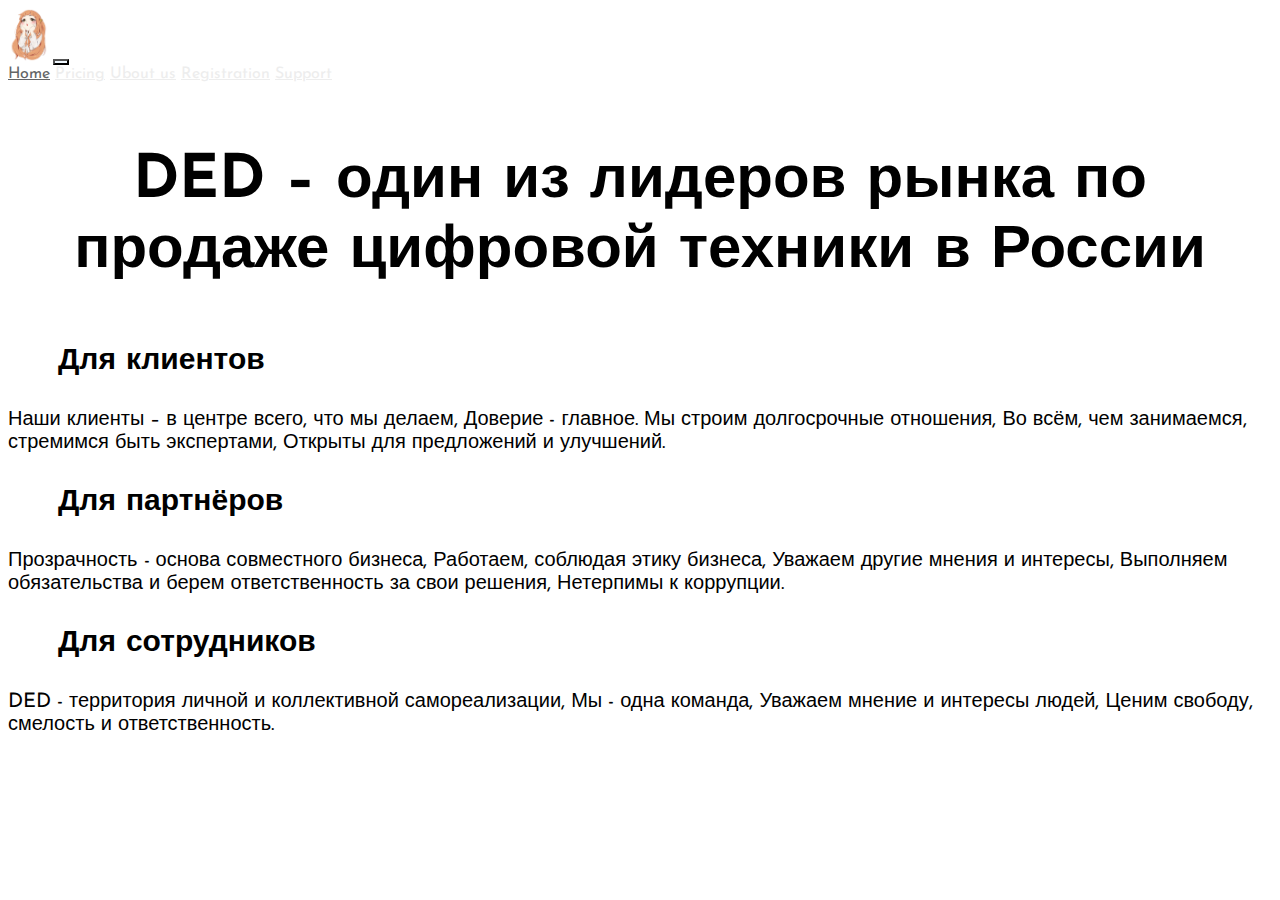
<file: index.html>
<!DOCTYPE html>
<html lang="en">

<head>
    <meta charset="UTF-8" />
    <meta http-equiv="X-UA-Compatible" content="IE=edge" />
    <meta name="viewport" content="width=device-width, initial-scale=1.0" />
    <title>DED</title>
    <link href="https://cdn.jsdelivr.net/npm/bootstrap@5.3.0-alpha2/dist/css/bootstrap.min.css" rel="stylesheet"
        integrity="sha384-aFq/bzH65dt+w6FI2ooMVUpc+21e0SRygnTpmBvdBgSdnuTN7QbdgL+OapgHtvPp" crossorigin="anonymous" />
    <link rel="stylesheet" href="sours/style/style.css" />
    <link rel="apple-touch-icon" sizes="180x180" href="sours/files/favicon_io (1)/apple-touch-icon.png">
<link rel="icon" type="image/png" sizes="32x32" href="sours/files/favicon_io (1)/favicon-32x32.png">
<link rel="icon" type="image/png" sizes="16x16" href="sours/files/favicon_io (1)/favicon-16x16.png">
<link rel="manifest" href="sours/files/favicon_io (1)/site.webmanifest">

</head>

<body>
    <header>
        <nav class="navbar navbar-expand-lg bg-black">
            <div class="container-fluid">
                <a class="navbar-brand" href="index.html"><img src="sours/images/pngwing.com (1).png" alt="" /></a>
                <button class="navbar-toggler" type="button" data-bs-toggle="collapse"
                    data-bs-target="#navbarNavAltMarkup" aria-controls="navbarNavAltMarkup" aria-expanded="false"
                    aria-label="Toggle navigation">
                    <span class="navbar-toggler-icon"></span>
                </button>
                <div class="collapse navbar-collapse" id="navbarNavAltMarkup">
                    <div class="navbar-nav">
                        <a class="nav-link active" aria-current="page" href="index.html">Home</a>
                        <a class="nav-link" href="price.html">Pricing</a>
                        <a class="nav-link" href="https://t.me/Ded_Kaneky">Ubout us</a>
                        <a class="nav-link" href="reg.html">Registration</a>
                        <a class="nav-link" href="https://www.donationalerts.com/r/ded_kaneky">Support</a>
                    </div>
                </div>
            </div>
        </nav>
    </header>

    <section>
        <div class="m-4">
            <p class="zag">
                DED – один из лидеров рынка по продаже цифровой техники в
                России
            </p>
            <div class="container">
                <div class="row">
                    <div class="col-sm">
                        <p class="opis">Для клиентов</p>
                        <p class="mt-2 text-opis">
                            Наши клиенты – в центре всего, что мы делаем, Доверие - главное.
                            Мы строим долгосрочные отношения, Во всём, чем занимаемся,
                            стремимся быть экспертами, Открыты для предложений и улучшений.
                        </p>
                    </div>
                    <div class="col-sm">
                        <p class="opis">Для партнёров</p>
                        <p class="mt-2 text-opis">
                            Прозрачность - основа совместного бизнеса, Работаем, соблюдая
                            этику бизнеса, Уважаем другие мнения и интересы, Выполняем
                            обязательства и берем ответственность за свои решения, Нетерпимы
                            к коррупции.
                        </p>
                    </div>
                    <div class="col-sm">
                        <p class="opis">Для сотрудников</p>
                        <p class="mt-2 text-opis">
                            DED - территория личной и коллективной самореализации, Мы - одна
                            команда, Уважаем мнение и интересы людей, Ценим свободу,
                            смелость и ответственность.
                        </p>
                    </div>
                </div>
            </div>
        </div>
    </section>
    
    <script src="https://cdn.jsdelivr.net/npm/bootstrap@5.3.0-alpha2/dist/js/bootstrap.bundle.min.js"
        integrity="sha384-qKXV1j0HvMUeCBQ+QVp7JcfGl760yU08IQ+GpUo5hlbpg51QRiuqHAJz8+BrxE/N"
        crossorigin="anonymous"></script>
</body>

</html>
</file>
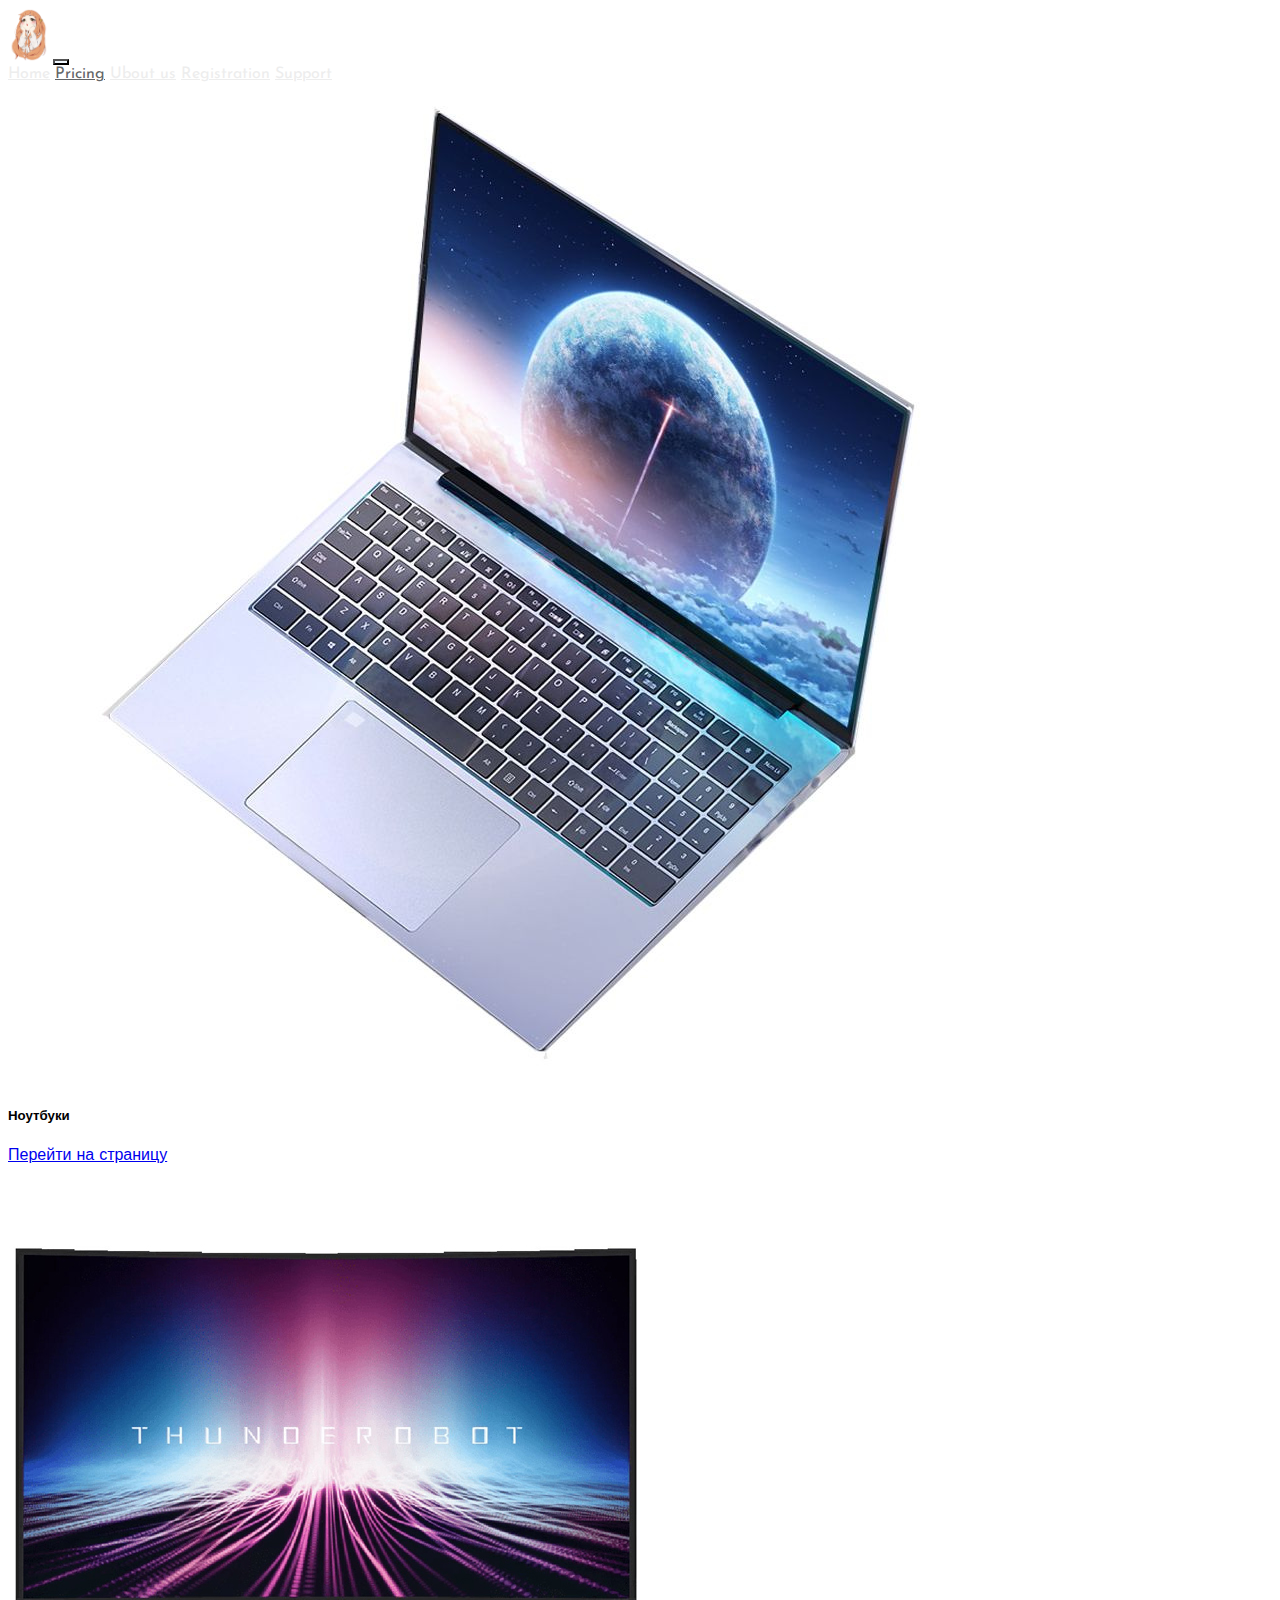
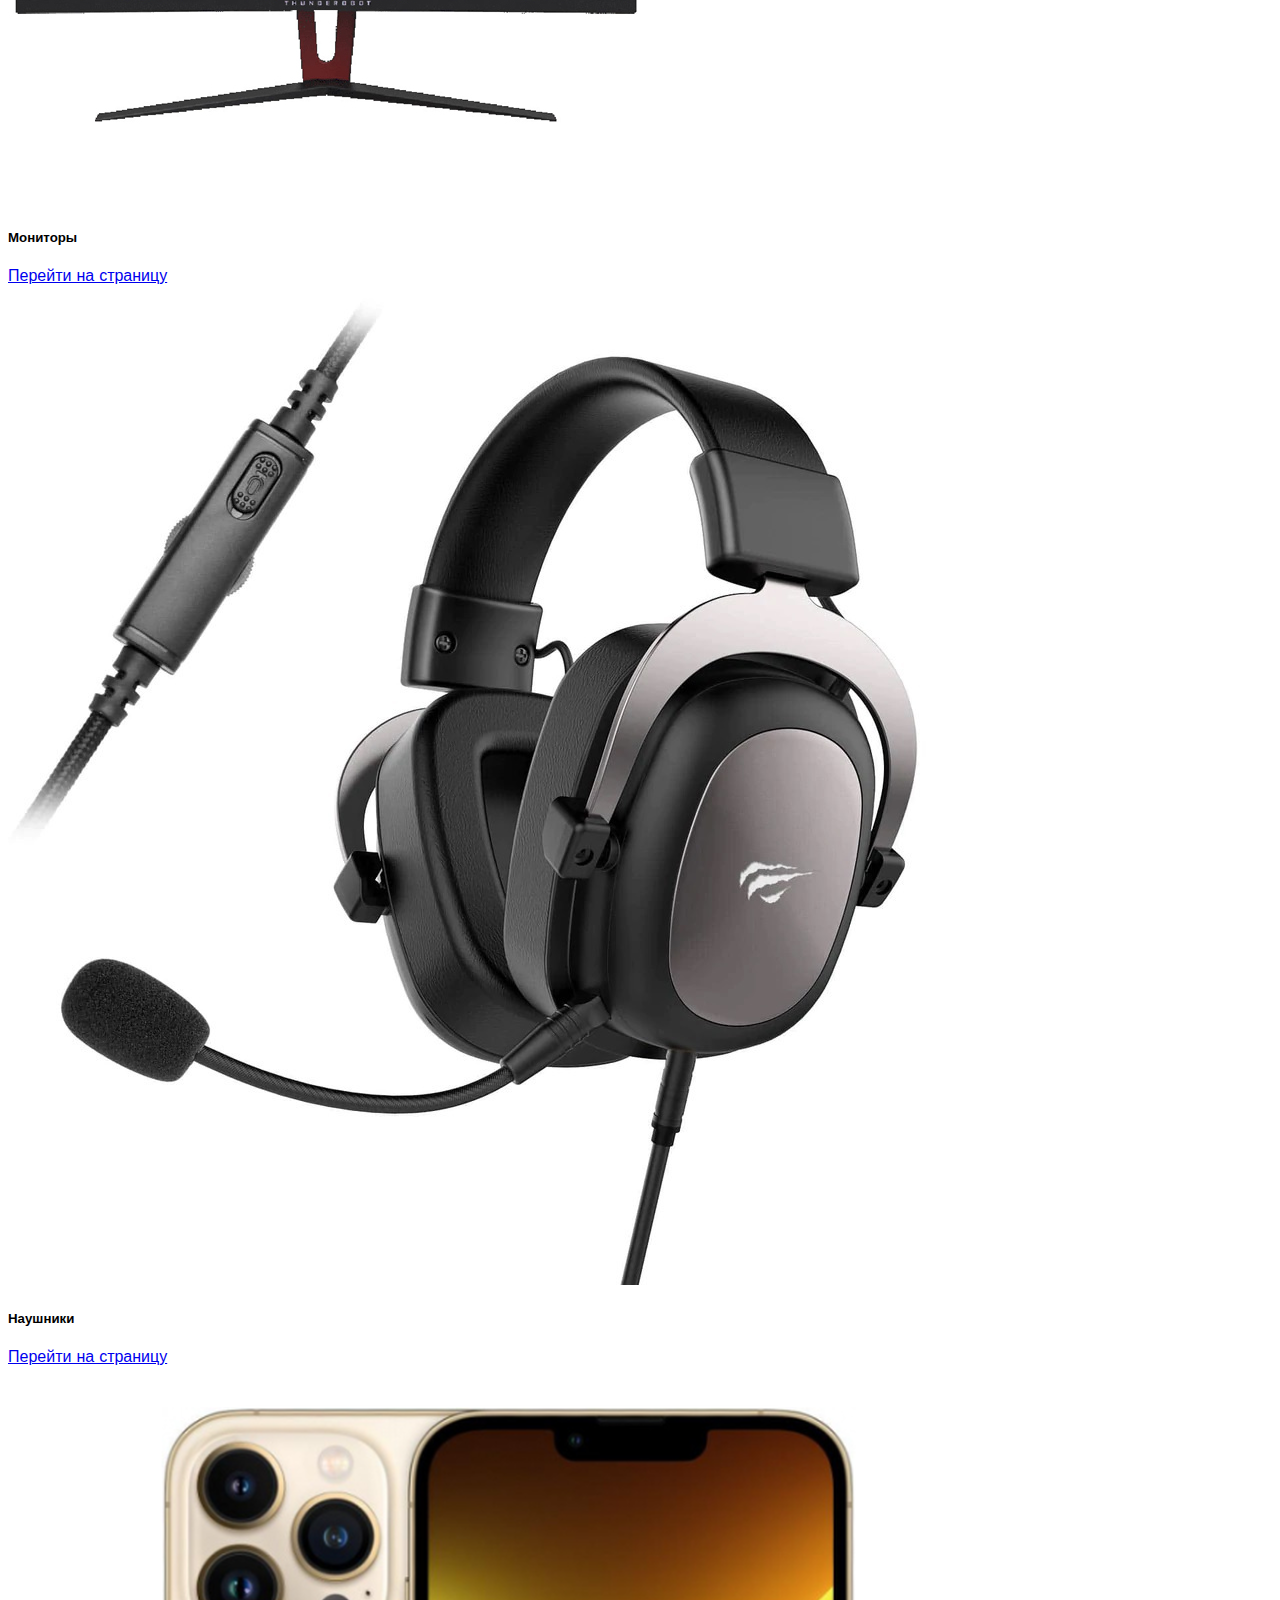
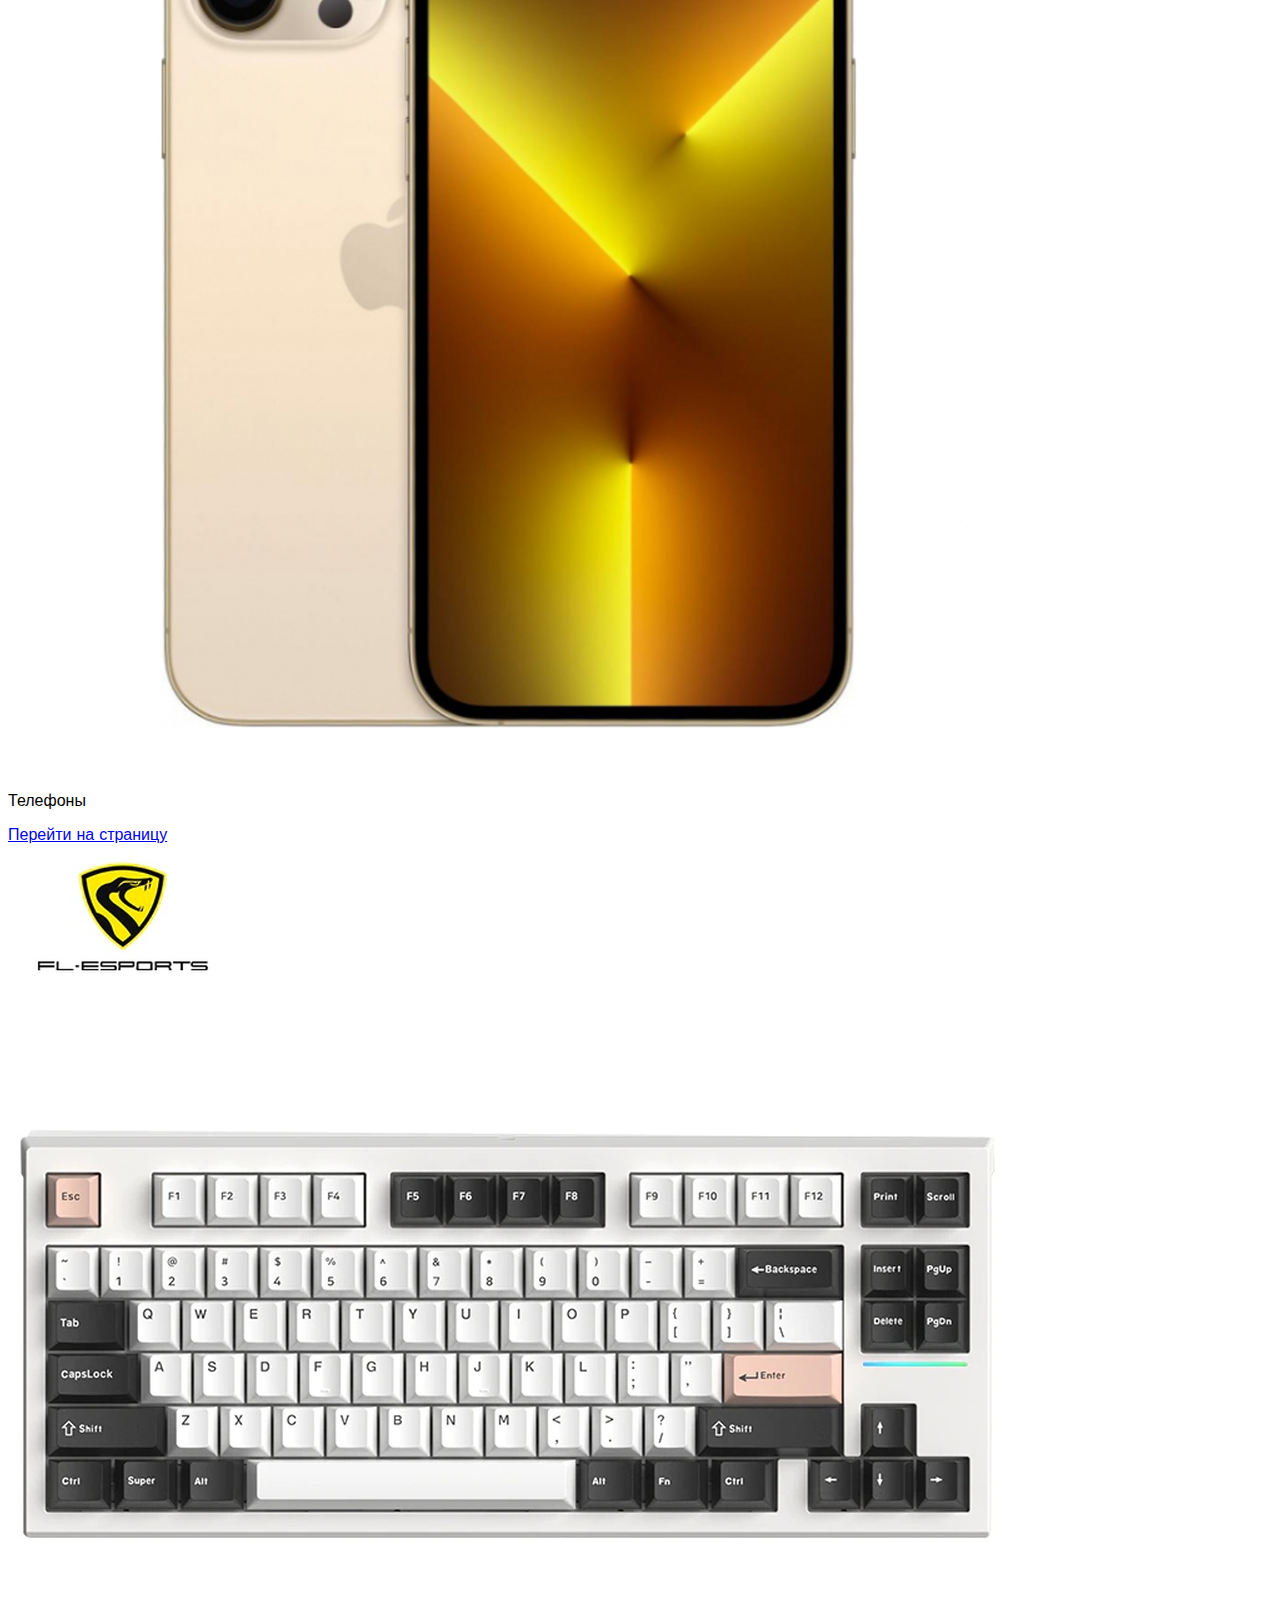
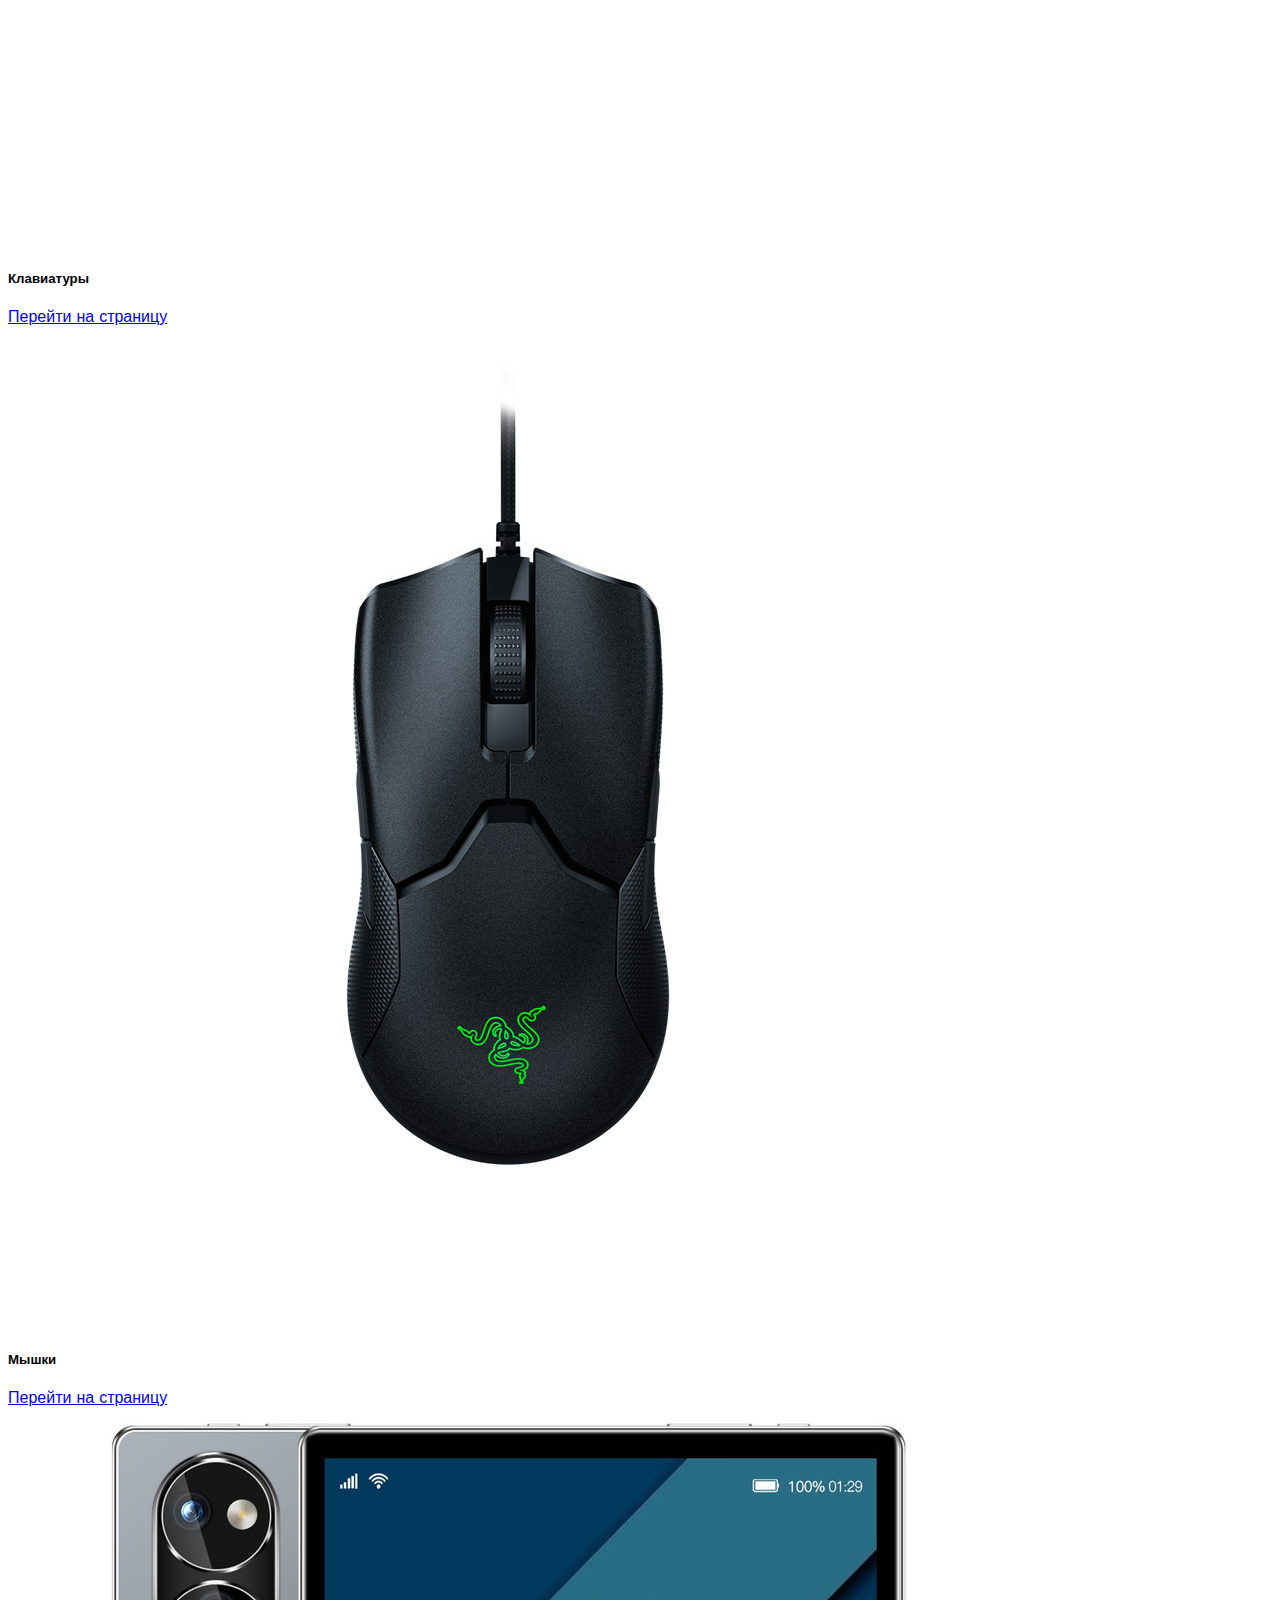
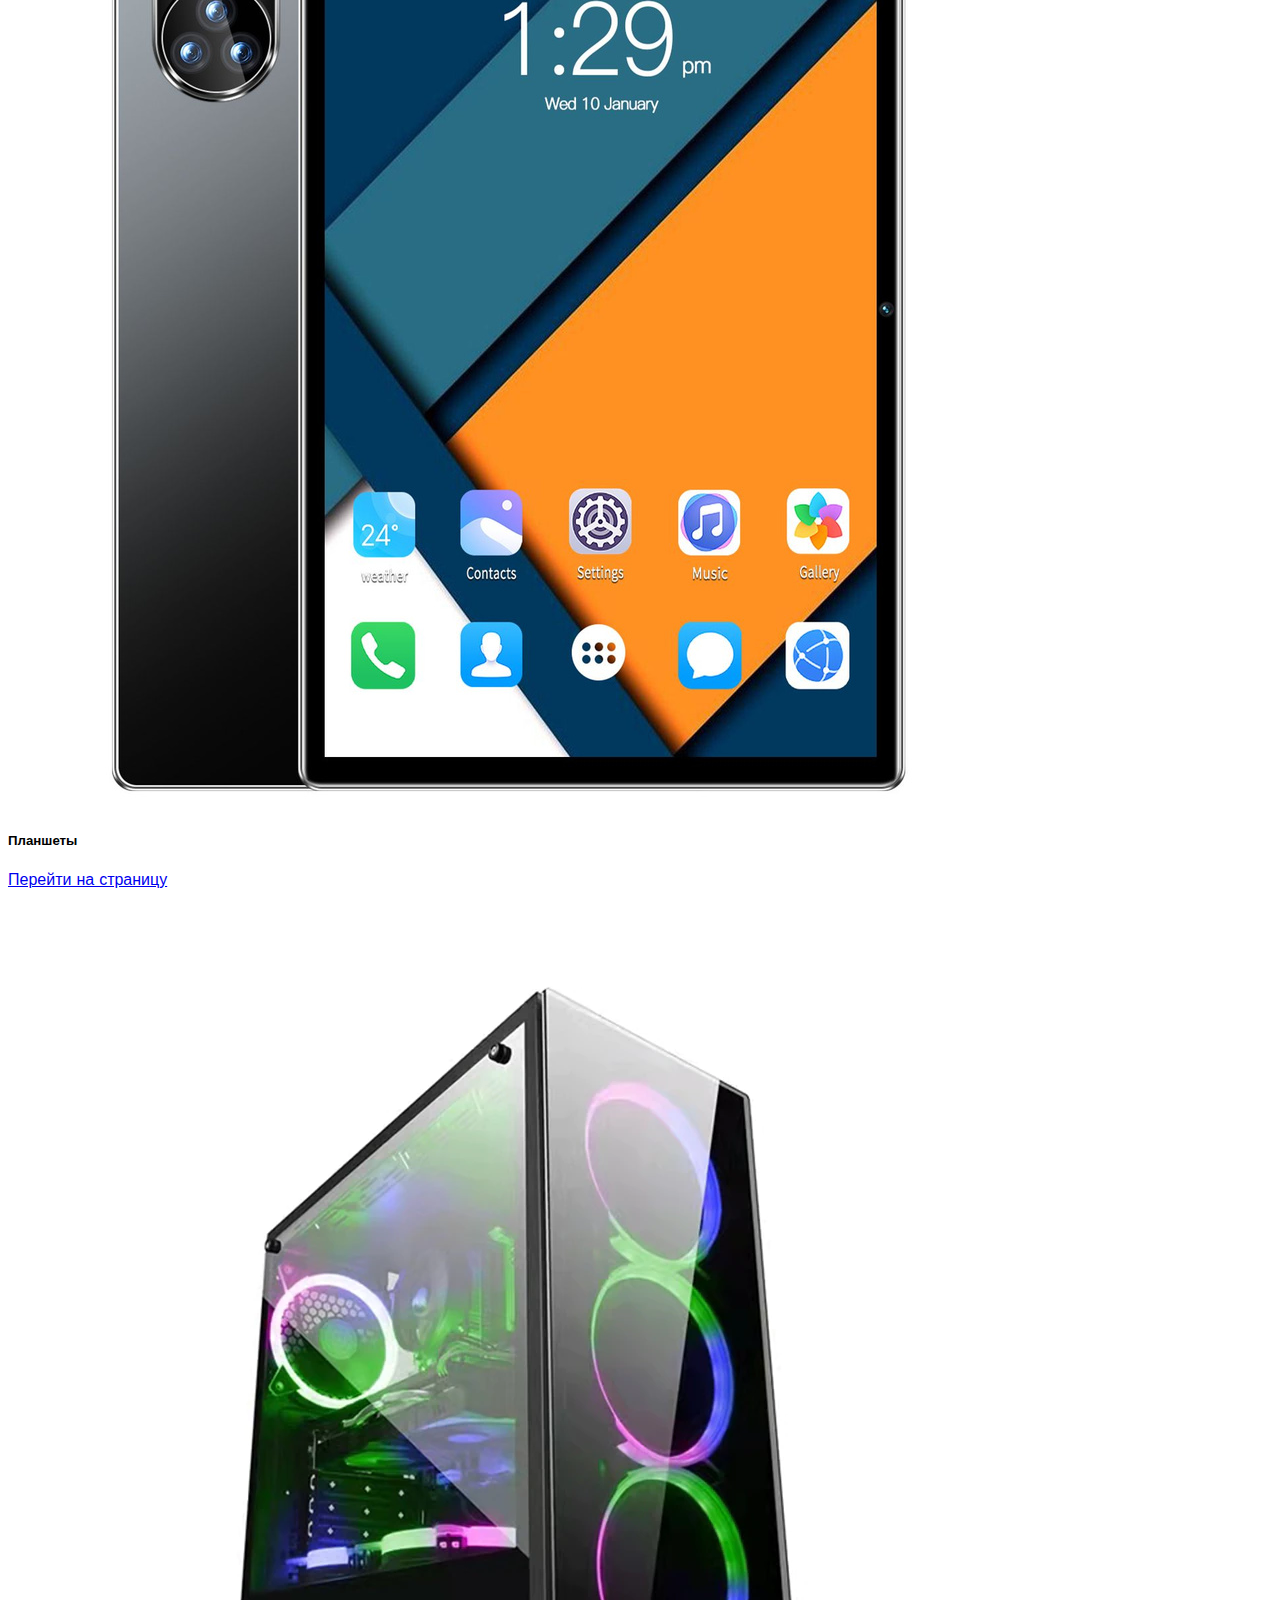
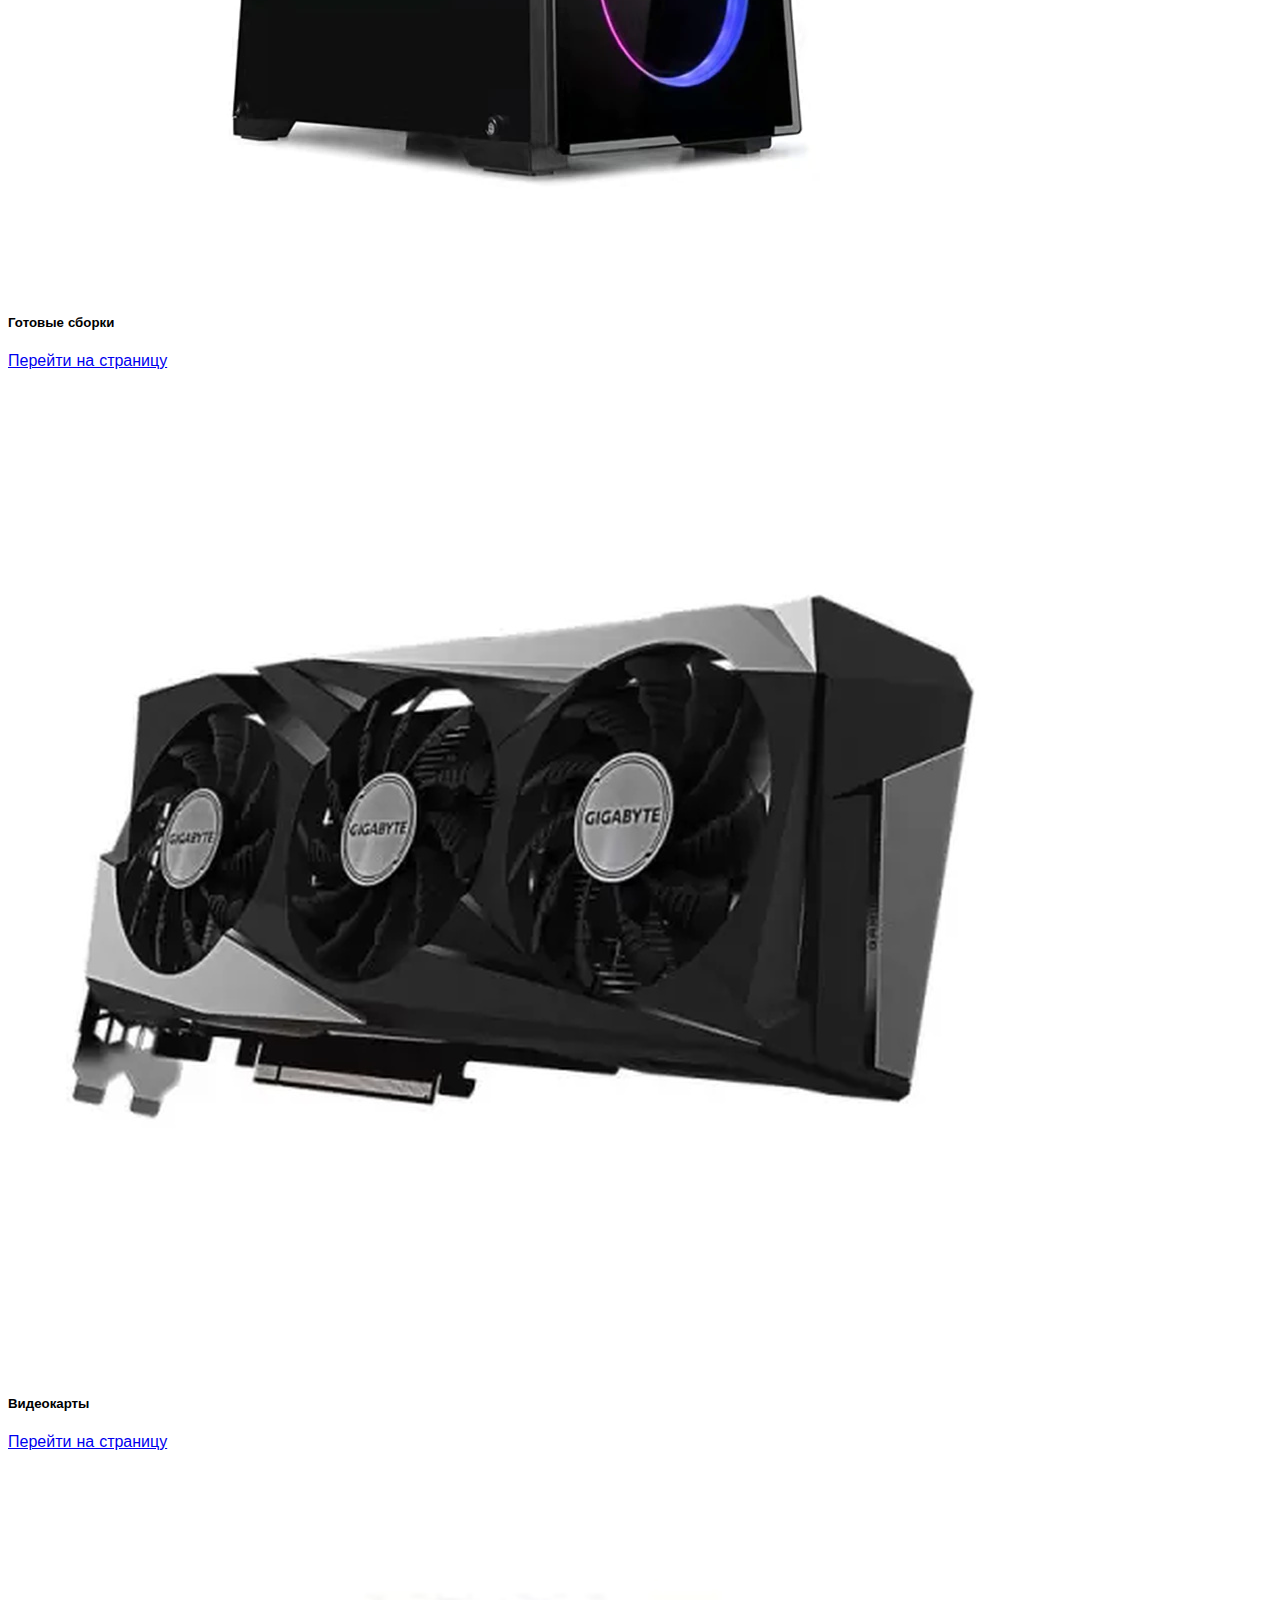
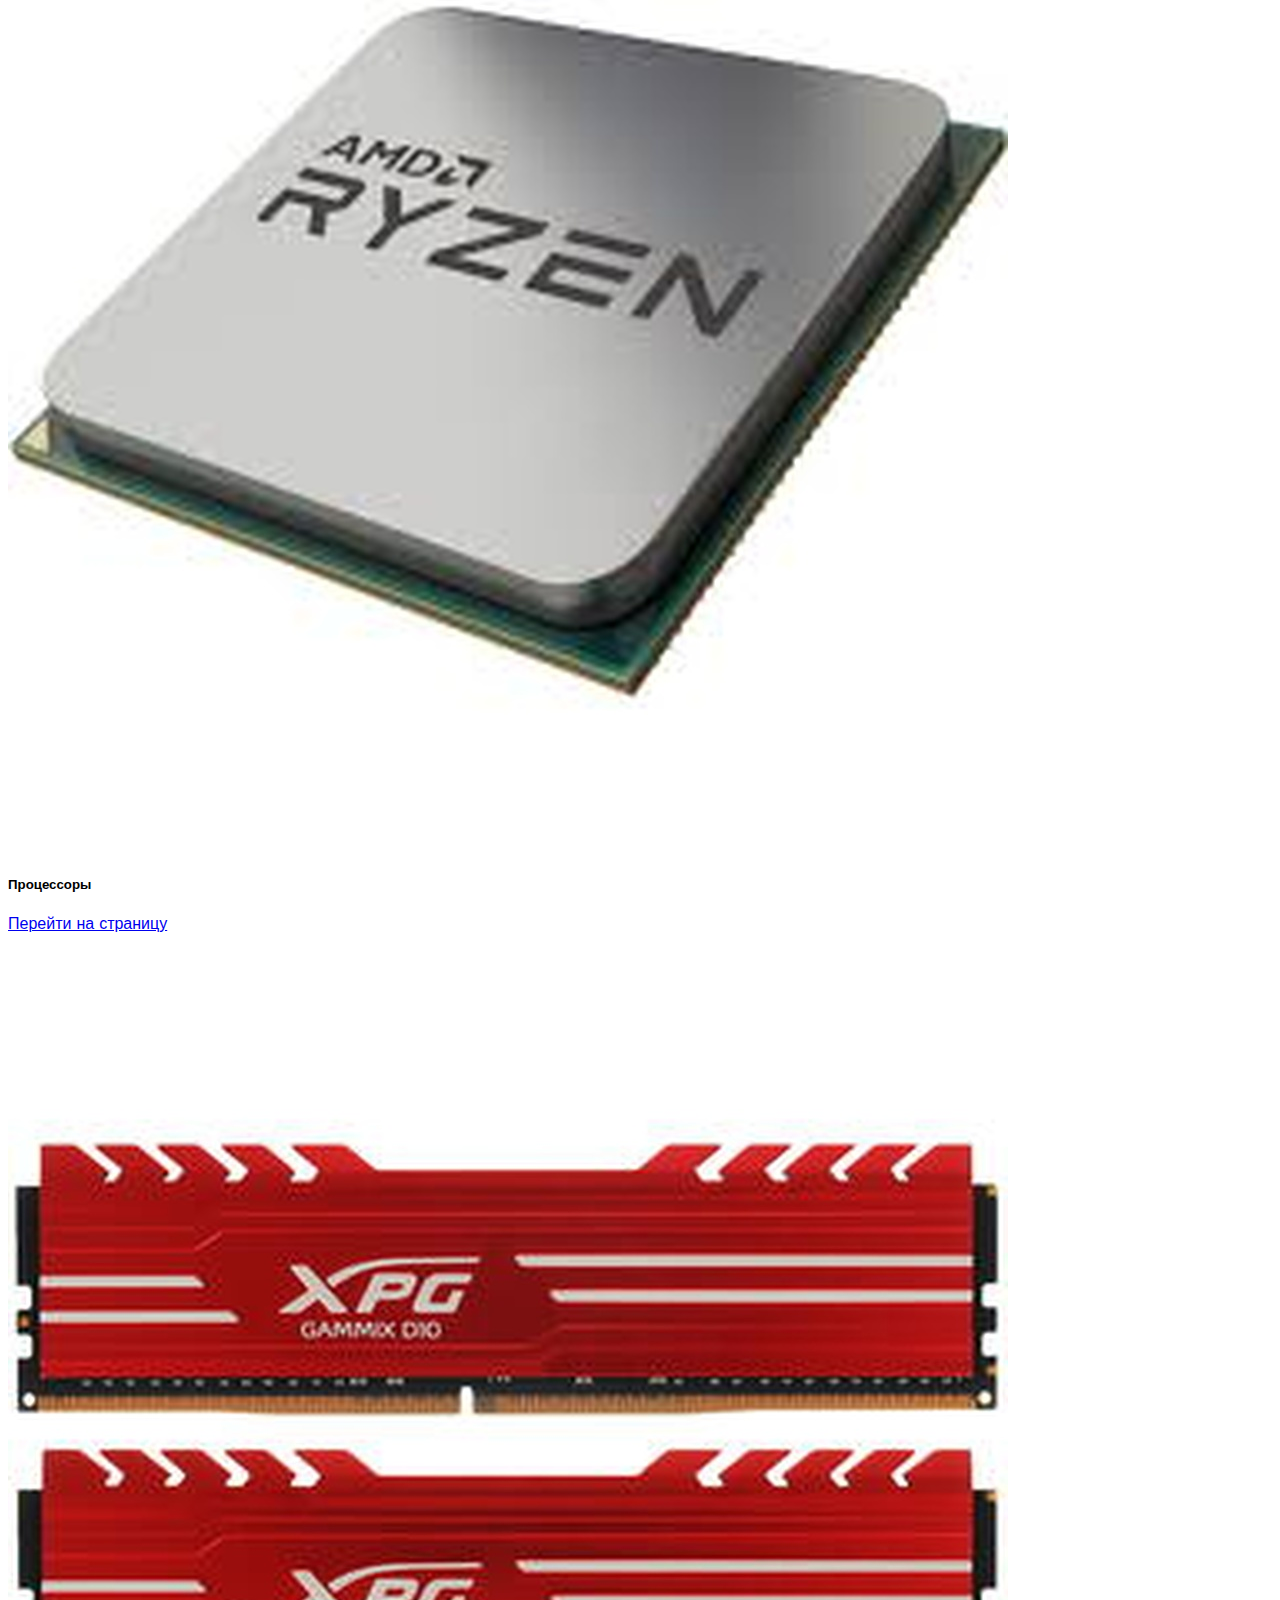
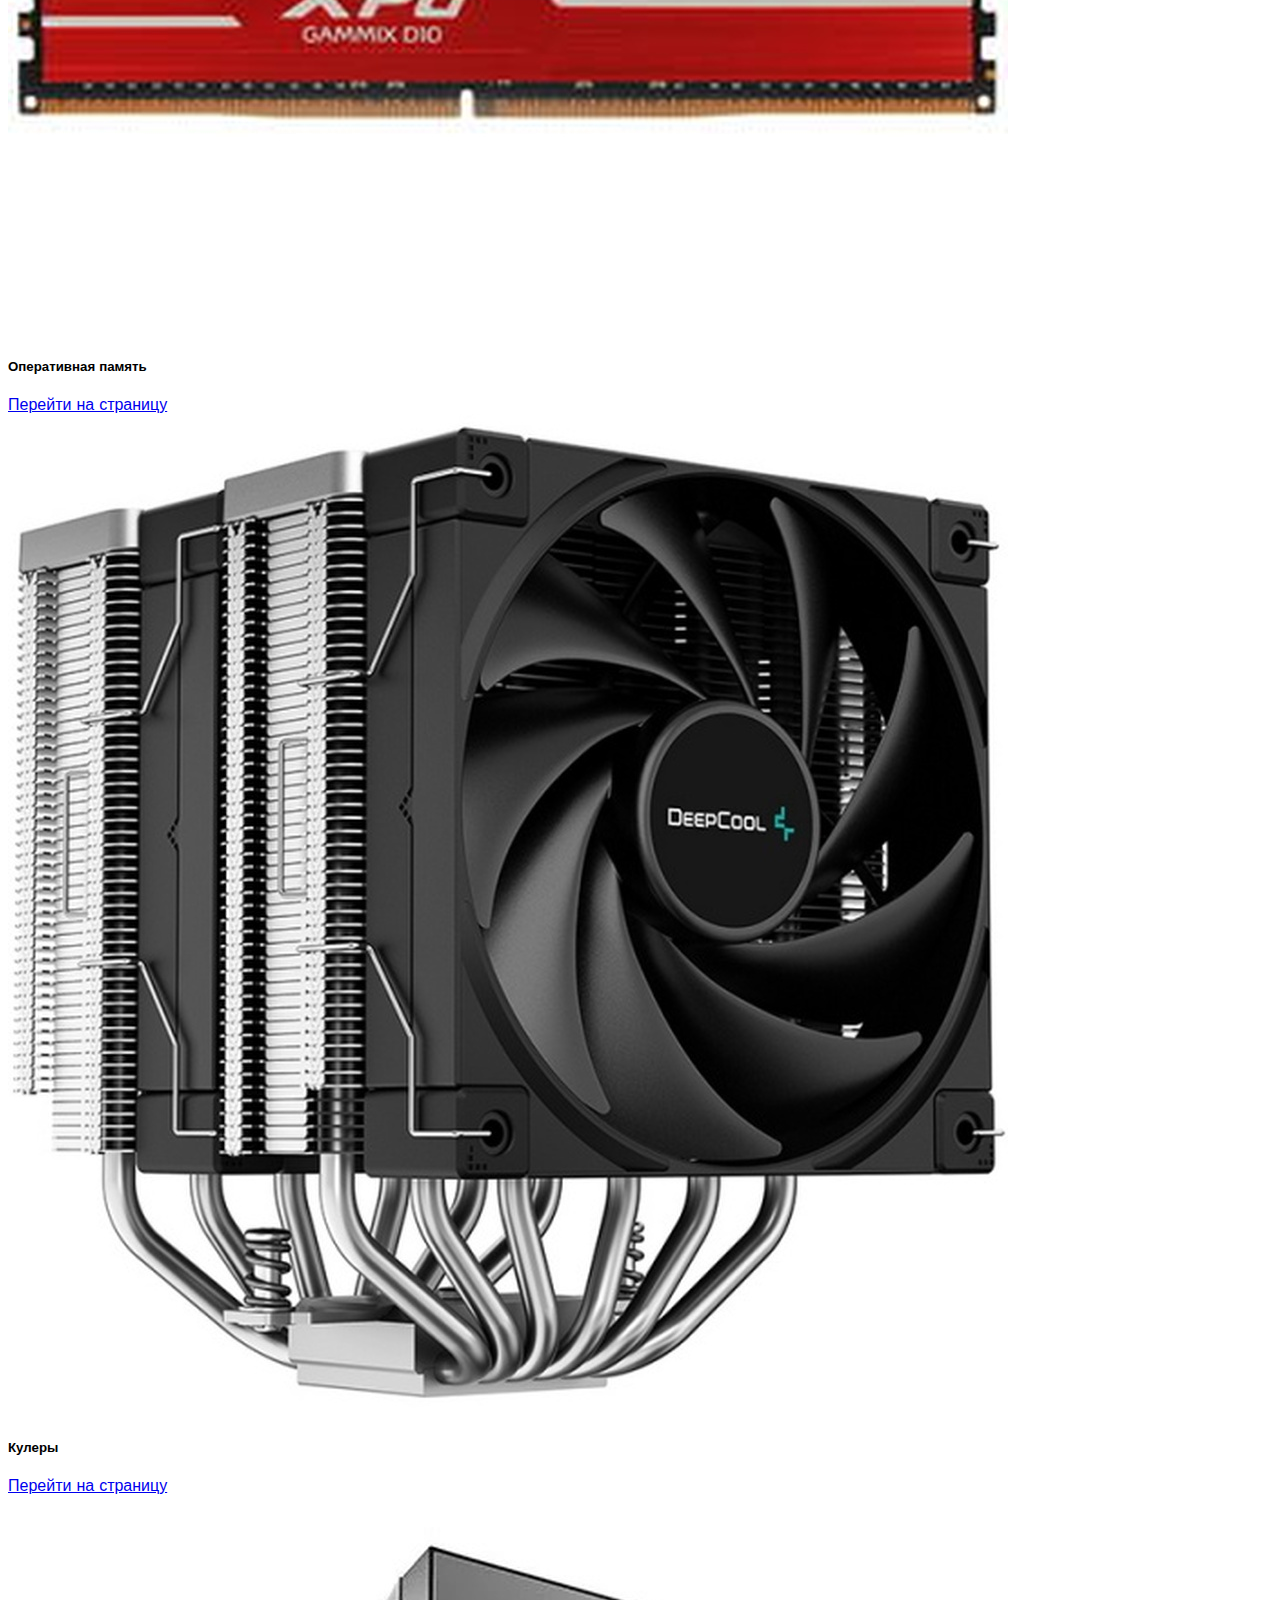
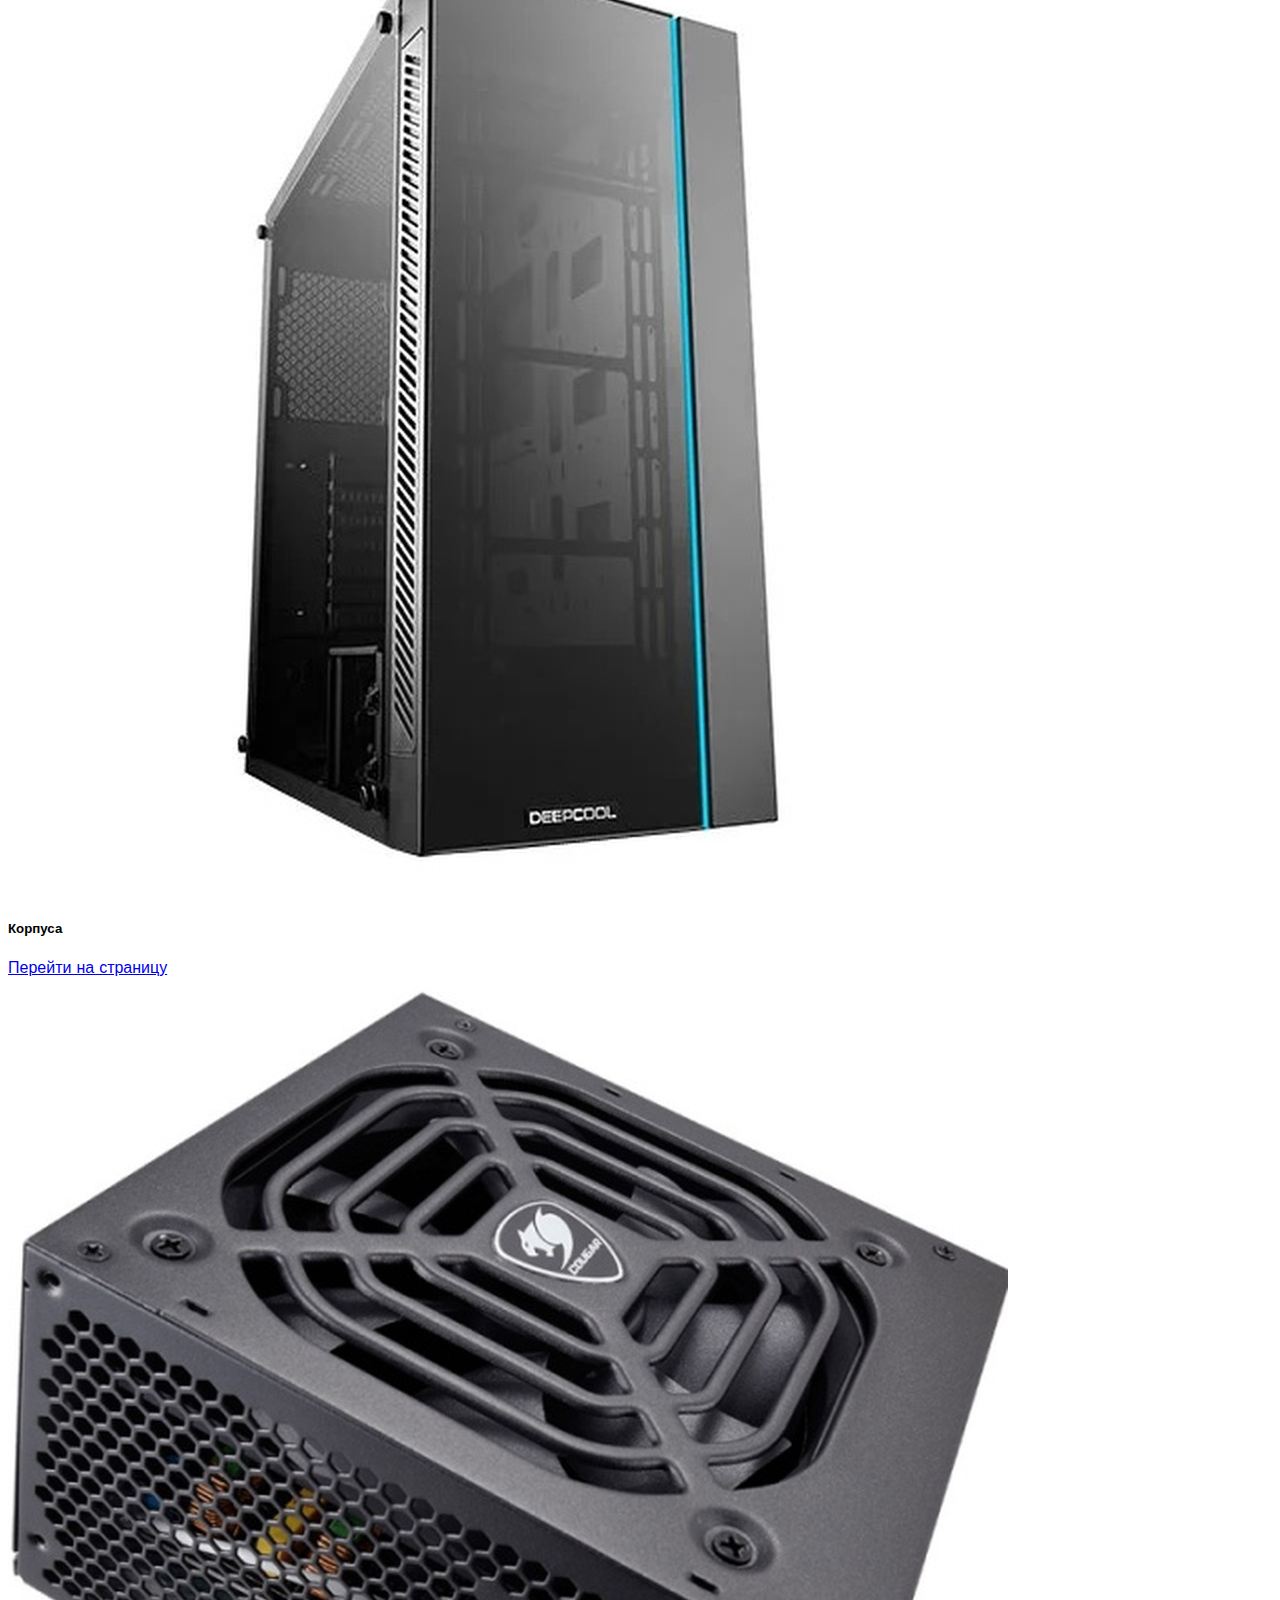
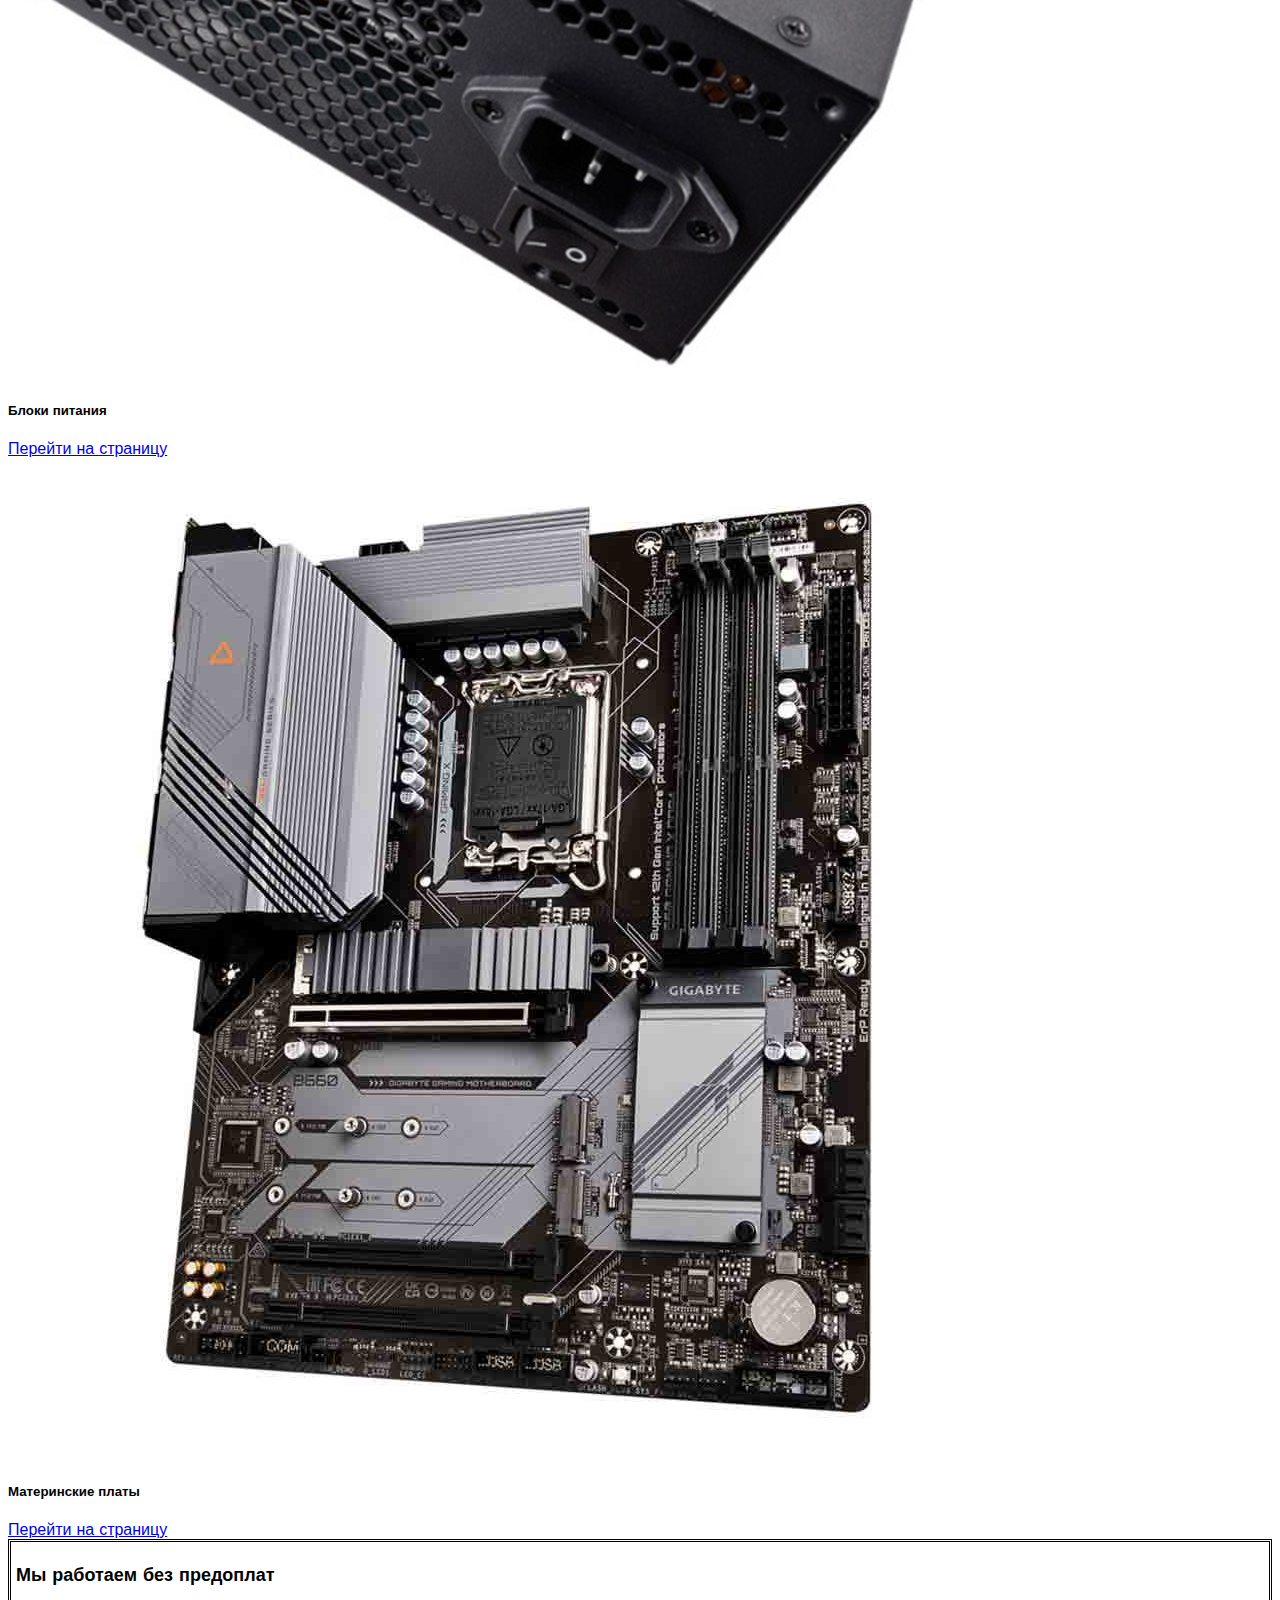
<file: price.html>
<!DOCTYPE html>
<html lang="en">

<head>
  <meta charset="UTF-8">
  <meta http-equiv="X-UA-Compatible" content="IE=edge">
  <meta name="viewport" content="width=device-width, initial-scale=1.0">
  <title>DED</title>
  <link href="https://cdn.jsdelivr.net/npm/bootstrap@5.3.0-alpha2/dist/css/bootstrap.min.css" rel="stylesheet"
    integrity="sha384-aFq/bzH65dt+w6FI2ooMVUpc+21e0SRygnTpmBvdBgSdnuTN7QbdgL+OapgHtvPp" crossorigin="anonymous">
  <link rel="stylesheet" href="sours/style/style.css">
  <link rel="apple-touch-icon" sizes="180x180" href="sours/files/favicon_io (1)/apple-touch-icon.png">
  <link rel="icon" type="image/png" sizes="32x32" href="sours/files/favicon_io (1)/favicon-32x32.png">
  <link rel="icon" type="image/png" sizes="16x16" href="sours/files/favicon_io (1)/favicon-16x16.png">
  <link rel="manifest" href="sours/files/favicon_io (1)/site.webmanifest">
</head>

<body>
  <header>
    <nav class="navbar navbar-expand-lg bg-black">
      <div class="container-fluid">
        <a class="navbar-brand" href="index.html"><img src="sours/images/pngwing.com (1).png" alt=""></a>
        <button class="navbar-toggler" type="button" data-bs-toggle="collapse" data-bs-target="#navbarNavAltMarkup"
          aria-controls="navbarNavAltMarkup" aria-expanded="false" aria-label="Toggle navigation">
          <span class="navbar-toggler-icon"></span>
        </button>
        <div class="collapse navbar-collapse" id="navbarNavAltMarkup">
          <div class="navbar-nav">
            <a class="nav-link " aria-current="page" href="index.html">Home</a>
            <a class="nav-link active" href="price.html">Pricing</a>
            <a class="nav-link" href="https://t.me/Ded_Kaneky">Ubout us</a>
            <a class="nav-link" href="reg.html">Registration</a>
            <a class="nav-link" href="https://www.donationalerts.com/r/ded_kaneky">Support</a>
          </div>
        </div>
      </div>
    </nav>

  </header>

  <section>
    <div class="container-fluid mt-4">
      <div class="row">
        <div class="col-lg-1 ">
        </div>

        <div class="col-lg-8 col-md-6 mt4">
          <div class="row">
            <div class="col-lg-4 col-md-6 mt-4">
              <div class="card">
                <img src="sours/images/price/ноутбук.jpg" class="card-img-top w-100" alt="...">
                <div class="card-body">
                  <h5 class="card-title">Ноутбуки</h5>
                  <p class="card-text"></p>
                  <a href="noutbook.html" target="_blank" class="btn btn-primary">Перейти на страницу</a>
                </div>
              </div>
            </div>
            <div class="col-lg-4 col-md-6 mt-4">
              <div class="card">
                <img src="sours/images/price/монитор.jpg" class="card-img-top w-100" alt="...">
                <div class="card-body">
                  <h5 class="card-title">Мониторы</h5>
                  <p class="card-text"></p>
                  <a href="monitor.html" target="_blank" class="btn btn-primary">Перейти на страницу</a>
                </div>
              </div>
            </div>
            <div class="col-lg-4 col-md-6 mt-4">
              <div class="card">
                <img src="sours/images/price/наушники.jpg" class="card-img-top w-100" alt="...">
                <div class="card-body">
                  <h5 class="card-title">Наушники</h5>
                  <p class="card-text"></p>
                  <a href="naushniki.html" target="_blank" class="btn btn-primary">Перейти на страницу</a>
                </div>
              </div>
            </div>
            <div class="col-lg-4 col-md-6 mt-4">
              <div class="card">
                <img src="sours/images/price/телефон.webp" class="card-img-top w-100 " alt="...">
                <div class="card-body">
                  <h5 class="card-title"></h5>
                  <p class="card-text">Телефоны</p>
                  <a href="telefon.html" target="_blank" class="btn btn-primary">Перейти на страницу</a>
                </div>
              </div>
            </div>
            <div class="col-lg-4 col-md-6 mt-4">
              <div class="card">
                <img src="sours/images/price/клавиатура .jpg" class="card-img-top " alt="...">
                <div class="card-body">
                  <h5 class="card-title">Клавиатуры</h5>
                  <p class="card-text"></p>
                  <a href="klaviature.html" target="_blank" class="btn btn-primary">Перейти на страницу</a>
                </div>
              </div>
            </div>
            <div class="col-lg-4 col-md-6 mt-4">
              <div class="card">
                <img src="sours/images/price/мышка.jpg" class="card-img-top" alt="...">
                <div class="card-body">
                  <h5 class="card-title">Мышки</h5>
                  <p class="card-text"></p>
                  <a href="mush.html" target="_blank" class="btn btn-primary">Перейти на страницу</a>
                </div>
              </div>
            </div>
            <div class="col-lg-4 col-md-6 mt-4">
              <div class="card">
                <img src="sours/images/price/планшет.jpg" class="card-img-top" alt="...">
                <div class="card-body">
                  <h5 class="card-title">Планшеты</h5>
                  <p class="card-text"></p>
                  <a href="planshet.html" target="_blank" class="btn btn-primary">Перейти на страницу</a>
                </div>
              </div>
            </div>
            <div class="col-lg-4 col-md-6 mt-4">
              <div class="card">
                <img src="sours/images/price/готовые пк.webp" class="card-img-top" alt="...">
                <div class="card-body">
                  <h5 class="card-title">Готовые сборки</h5>
                  <p class="card-text"></p>
                  <a href="gotov.html" target="_blank" class="btn btn-primary">Перейти на страницу</a>
                </div>
              </div>
            </div>
            <div class="col-lg-4 col-md-6 mt-4">
              <div class="card">
                <img src="sours/images/price/видеокарт.jpg" class="card-img-top" alt="...">
                <div class="card-body">
                  <h5 class="card-title">Видеокарты</h5>
                  <p class="card-text"></p>
                  <a href="videocard.html" target="_blank" class="btn btn-primary">Перейти на страницу</a>
                </div>
              </div>
            </div>
            <div class="col-lg-4 col-md-6 mt-4">
              <div class="card">
                <img src="sours/images/price/процессор.jpg" class="card-img-top" alt="...">
                <div class="card-body">
                  <h5 class="card-title">Процессоры</h5>
                  <p class="card-text"></p>
                  <a href="proccesor.html" target="_blank" class="btn btn-primary">Перейти на страницу</a>
                </div>
              </div>
            </div>
            <div class="col-lg-4 col-md-6 mt-4">
              <div class="card">
                <img src="sours/images/price/оперативка.jpg" class="card-img-top" alt="...">
                <div class="card-body">
                  <h5 class="card-title">Оперативная память</h5>
                  <p class="card-text"></p>
                  <a href="operativ.html" target="_blank" class="btn btn-primary">Перейти на страницу</a>
                </div>
              </div>
            </div>
            <div class="col-lg-4 col-md-6 mt-4">
              <div class="card">
                <img src="sours/images/price/куллер.jpg" class="card-img-top" alt="...">
                <div class="card-body">
                  <h5 class="card-title">Кулеры</h5>
                  <p class="card-text"></p>
                  <a href="culer.html" target="_blank" class="btn btn-primary">Перейти на страницу</a>
                </div>
              </div>
            </div>
            <div class="col-lg-4 col-md-6  mt-4">
              <div class="card">
                <img src="sours/images/price/корпус.jpg" class="card-img-top" alt="...">
                <div class="card-body">
                  <h5 class="card-title">Корпуса</h5>
                  <p class="card-text"></p>
                  <a href="korpus.html" target="_blank" class="btn btn-primary">Перейти на страницу</a>
                </div>
              </div>
            </div>
            <div class="col-lg-4 col-md-6 mt-4">
              <div class="card">
                <img src="sours/images/price/блок питания.jpg" class="card-img-top" alt="...">
                <div class="card-body">
                  <h5 class="card-title">Блоки питания</h5>
                  <p class="card-text"></p>
                  <a href="block.html" target="_blank" class="btn btn-primary">Перейти на страницу</a>
                </div>
              </div>
            </div>
            <div class="col-lg-4 col-md-6 mt-4">
              <div class="card">
                <img src="sours/images/price/Материнская-Плата.jpg" class="card-img-top" alt="...">
                <div class="card-body">
                  <h5 class="card-title">Материнские платы</h5>
                  <p class="card-text"></p>
                  <a href="materinsk.html " target="_blank" class="btn btn-primary">Перейти на страницу</a>
                </div>
              </div>
            </div>


          </div>
        </div>
        <div class="col-lg-3 col-md-12">
          <div class="row px-2">
            <div class="col-lg-12 navbar-right my-4">
              <p class="zagolovok-opisania">Мы работаем без предоплат</p>
              <p class="mt-0">Все заказы мы высылаем без предоплат. Вся оплата только при получении после проверки.</p>
            </div>
            <div class="col-lg-12 navbar-right my-4">
              <p class="zagolovok-opisania">SMS - оповещение</p>
              <p class="mt-0">Вы получаете SMS - оповещения не только о статусе заказа, но и о том, на какой стадии
                перевозки находится ваш заказ.</p>
              </p>
            </div>
            <div class="col-lg-12 navbar-right my-4">
              <p class="zagolovok-opisania">24/7</p>
              <p class="mt-0">Мы работаем 24 часа 7 дней в неделю 365 дней в году.</p>
            </div>
            <div class="col-lg-12 navbar-right my-4">
              <p class="zagolovok-opisania">Видео-инструкции</p>
              <p class="mt-0">Мы предоставляем видео-инструкции и другую полезную информацию о продукте. Это позволит
                вам узнать абсолютно все функции на продукте!</p>
            </div>
            <div class="col-lg-12 navbar-right my-4">
              <p class="zagolovok-opisania">Решаем все проблемы</p>
              <p class="mt-0">Если у вас возникла проблема, мы обязательно ее решим. Мы работаем на все 100%, нам нечего
                бояться.</p>
            </div>
            <div class="col-lg-12 navbar-right my-4">
              <p class="zagolovok-opisania">Увеличенная гарантия</p>
              <p class="mt-0">Гарантия от DED действует всего 1 год. Мы предоставляем дополнительную гарантию 1 год по
                всей России</p>
            </div>
            <div class="col-lg-12 navbar-right my-4">

              <p class="zagolovok-opisania">Мы не накручиваем цену</p>
              <p class="mt-0">Если вы найдете цену ниже, чем у нас, то мы вернем вам разницу.</p>
            </div>
            <div class="col-lg-12 navbar-right my-4">
              <p class="zagolovok-opisania">Вежливый оператор</p>
              <p class="mt-0">В нашей компании всегда вежливый и приветливый оператор. Мы гарантируем увольнение
                сотрудника, если вам кто-то нахамил!</p>
            </div>
            <div class="col-lg-12 navbar-right my-4">
              <p class="zagolovok-opisania">Скидки и акции</p>
              <p class="mt-0">У нас постоянно действуют какие-то скидки и акции. Всегда можно найти то, что подходит
                именно вам.</p>
            </div>
            <div class="col-lg-12 navbar-right my-4">
              <p class="zagolovok-opisania">100% оригиналы</p>
              <p class="mt-0">Вся наша продукция является 100% оригинальной. Вы можете быть уверены, что вы получите
                100% оригинал!</p>
            </div>
          </div>
        </div>
  </section>

  <footer>
  </footer>
  <script src="https://cdn.jsdelivr.net/npm/bootstrap@5.3.0-alpha2/dist/js/bootstrap.bundle.min.js"
    integrity="sha384-qKXV1j0HvMUeCBQ+QVp7JcfGl760yU08IQ+GpUo5hlbpg51QRiuqHAJz8+BrxE/N"
    crossorigin="anonymous"></script>
</body>

</html>
</file>
<file: sours/style/style.css>
@import url('https://fonts.googleapis.com/css2?family=Josefin+Sans:ital,wght@0,400;1,300&family=Roboto+Mono:ital,wght@1,300&display=swap');
*{
    font-family: 'Josefin Sans', sans-serif;
}
.navbar-brand>img{
    width: 40px;
}
.nav-link{
    color: rgb(237, 237, 237);
}

.navbar-nav>.nav-link.active{
    color: rgb(99, 101, 103);
}
.navbar-toggler{
    background-color: aliceblue;
}

.zag{
    font-weight: bolder;
    text-align: center;
    font-size: 60px;
}

.opis{
    font-size: 30px;
    font-weight: bolder;
    margin-left: 50px;
}

.text-opis{
    font-size: 20px;
}

.navbar-right {
    padding: 5px;
    border-style: double;
}
.zagolovok-opisania{
    font-size: 18px;
    font-weight: bolder;
    margin-bottom: 0;
}
</file>
